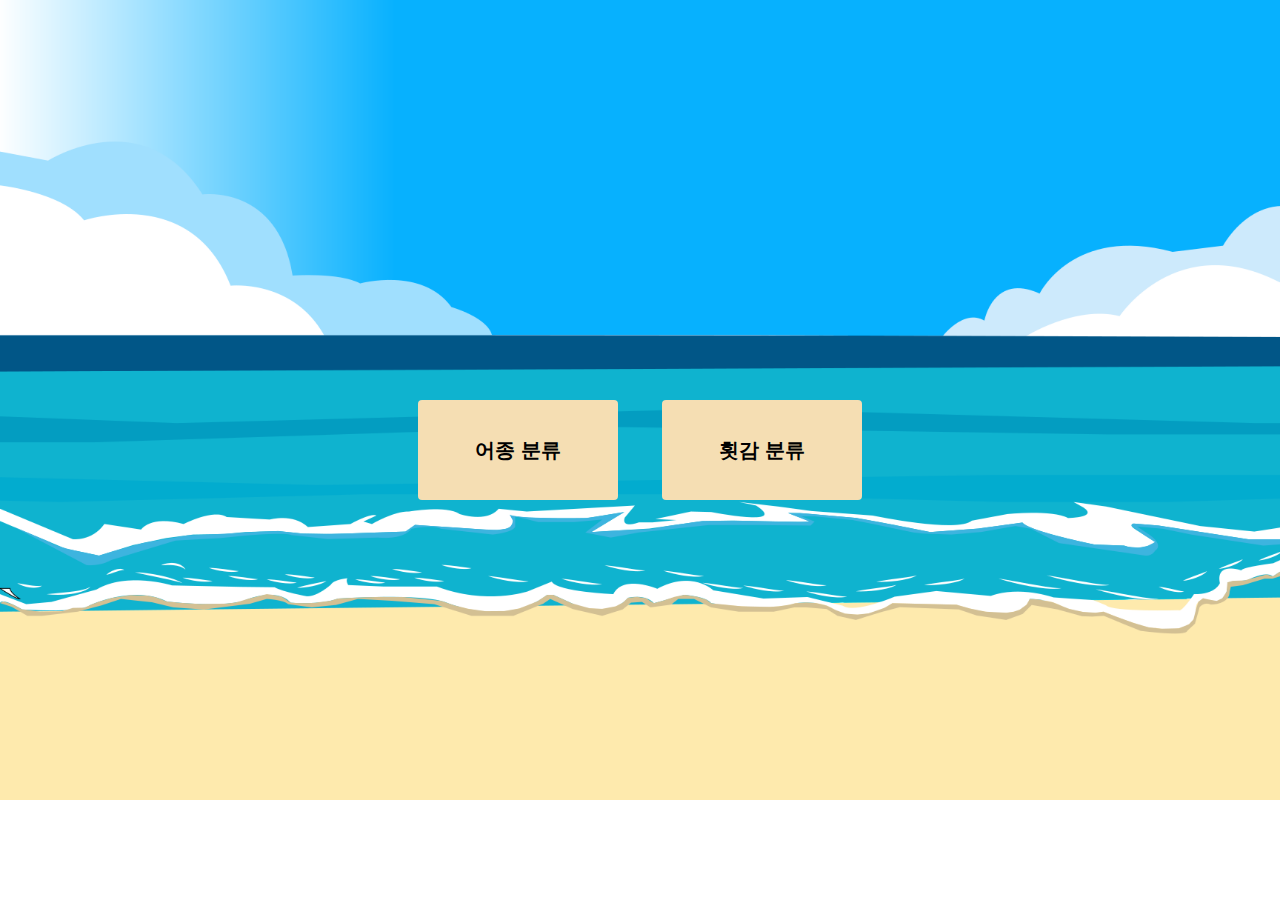
<file: templates/index.html>
<!DOCTYPE html>
<html lang="en">

<head>
	<meta charset="UTF-8">
	<meta http-equiv="X-UA-Compatible" content="IE=edge">
	<meta name="viewport" content="width=device-width, initial-scale=1.0">
	<link rel="stylesheet" href="../static/index.css?0aftra">
	<title>Document</title>
</head>
<body>
	<div class="container">
		<div class="buttons">
			<button class="fish">어종 분류</button>
			<button class="sushi">횟감 분류</button>
		</div>
	</div>
	<script>
		const fish_btn = document.querySelector('.fish');
		const sushi_btn = document.querySelector('.sushi');
		fish_btn.addEventListener('click', () => {
			location.href = '/fish';
		});
		sushi_btn.addEventListener('click', () => {
			location.href = '/sushi';
		})
	</script>
</body>
</html>
</file>
<file: static/index.css>
* {
  margin: 0px;
}
.container {
  background-image: url('../static/logos/바다일러스트.png');
  height : 800px;
  display: flex;
  flex-direction: column;
  width: 100%;
  background-repeat: no-repeat;
  background-size: cover;
}

.container .buttons {
  margin-top: 400px;
  margin-left: auto;
  margin-right: auto;
}

.container .buttons > button {
  width: 200px;
  height: 100px;
  margin-left: 20px;
  margin-right: 20px;
  background-color: wheat;
  border: none;
  border-radius: 4px;
  font-size: 20px;
  font-weight: bold;
  cursor: pointer;
}
</file>
